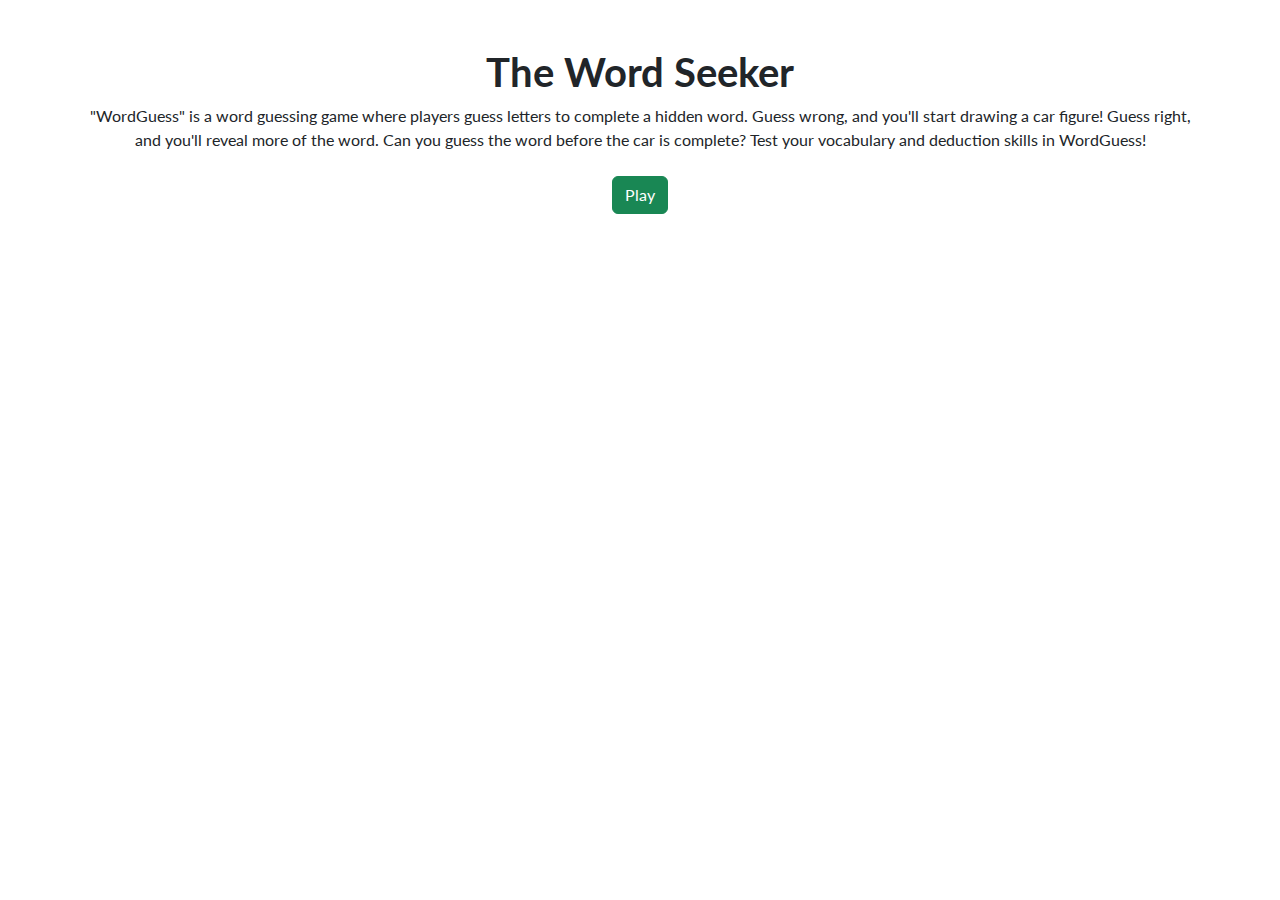
<file: Lesson1/guess-word/index.html>
<!DOCTYPE html>
<html lang="en">

<head>
    <meta charset="UTF-8">
    <meta name="viewport" content="width=device-width, initial-scale=1.0">
    <title>Word Seeker</title>
    <link href="https://cdn.jsdelivr.net/npm/bootstrap@5.3.2/dist/css/bootstrap.min.css" rel="stylesheet">
    <link rel="stylesheet" href="./styles/style.css">
</head>

<body>
    <div class="wrapper">
        <div class="container mt-5">
            <div class="text-center">
                <h1>The Word Seeker</h1>
                <p>
                    "WordGuess" is a word guessing game where players guess letters to complete a hidden word. Guess
                    wrong, and you'll start drawing a car figure! Guess right, and you'll reveal more of the
                    word. Can you guess the word before the car is complete? Test your vocabulary and deduction skills
                    in WordGuess!</p>
            </div>
            <div class="text-center mt-4">
                <input type="text" id="guessInput" class="form-control mb-3" placeholder="Enter a letter">
                <button id="guessButton" class="btn btn-primary">Guess</button>
                <button id="playButton" class="btn btn-success">Play</button>
            </div>
            <div class="text-center mt-4">
                <canvas id="gameCanvas" width="400" height="400"></canvas>
            </div>
        </div>
    </div>
    <script type="module" src="./js/script.js"></script>
</body>

</html>
</file>
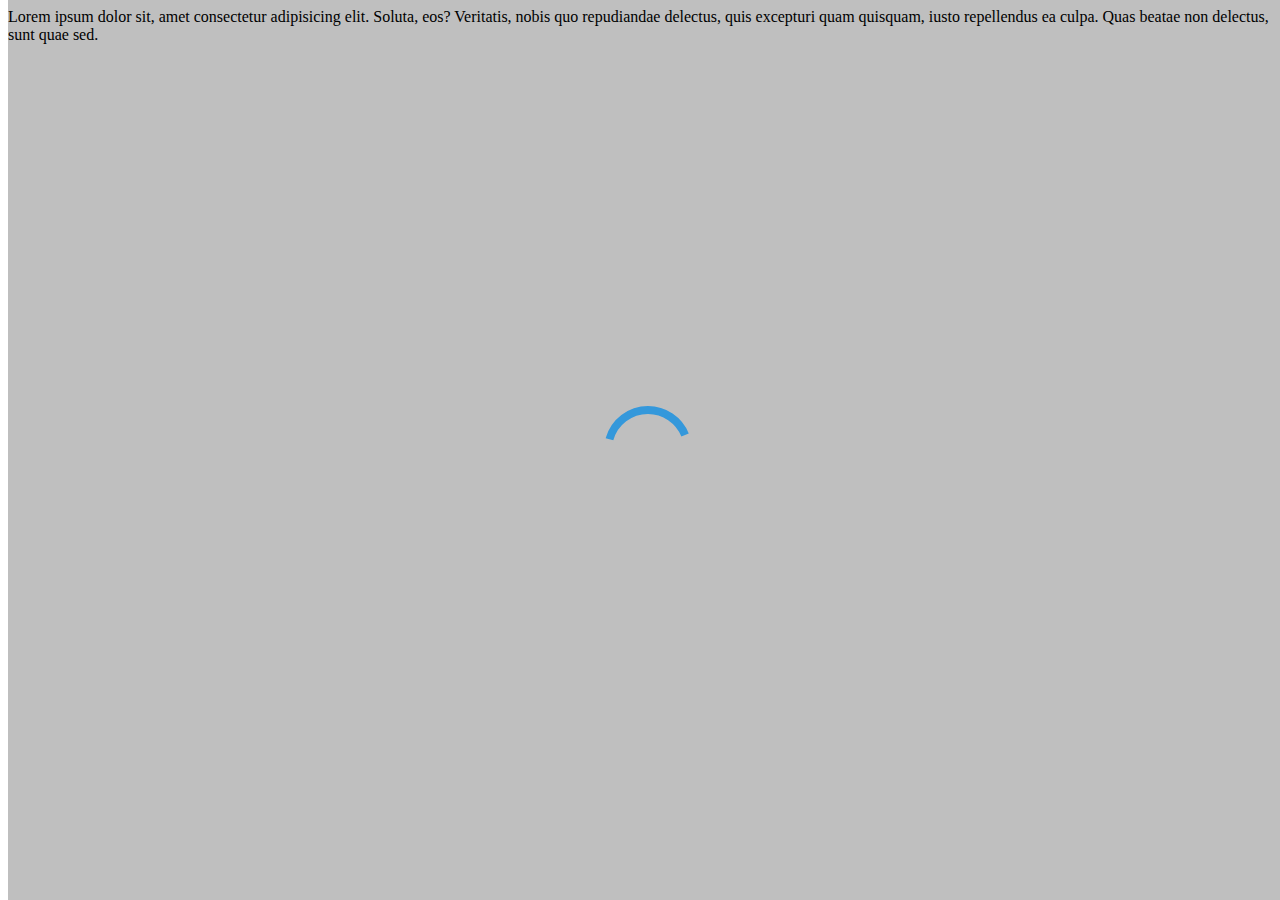
<file: Lesson1/loader/index.html>
<!DOCTYPE html>
<html lang="en">

<head>
    <meta charset="UTF-8">
    <meta name="viewport" content="width=device-width, initial-scale=1.0">
    <link rel="stylesheet" href="https://cdn.jsdelivr.net/npm/bootstrap@5.3.2/dist/css/bootstrap.min.css"
        integrity="sha384-T3c6CoIi6uLrA9TneNEoa7RxnatzjcDSCmG1MXxSR1GAsXEV/Dwwykc2MPK8M2HN" crossorigin="anonymous">
    <link rel="stylesheet" href="./styles/style.css">
</head>

<body>
    <div class="wrapper">
        <div id="loader"></div>
        <div id="content">
            <div class="container mt-5">
                Lorem ipsum dolor sit, amet consectetur adipisicing elit. Soluta, eos? Veritatis, nobis quo repudiandae
                delectus, quis excepturi quam quisquam, iusto repellendus ea culpa. Quas beatae non delectus, sunt quae
                sed.
            </div>
        </div>
    </div>
    <script src="https://cdn.jsdelivr.net/npm/bootstrap@5.3.2/dist/js/bootstrap.bundle.min.js"
        integrity="sha384-C6RzsynM9kWDrMNeT87bh95OGNyZPhcTNXj1NW7RuBCsyN/o0jlpcV8Qyq46cDfL"
        crossorigin="anonymous"></script>
    <script src="./scripts/script.js"></script>
</body>

</html>
</file>
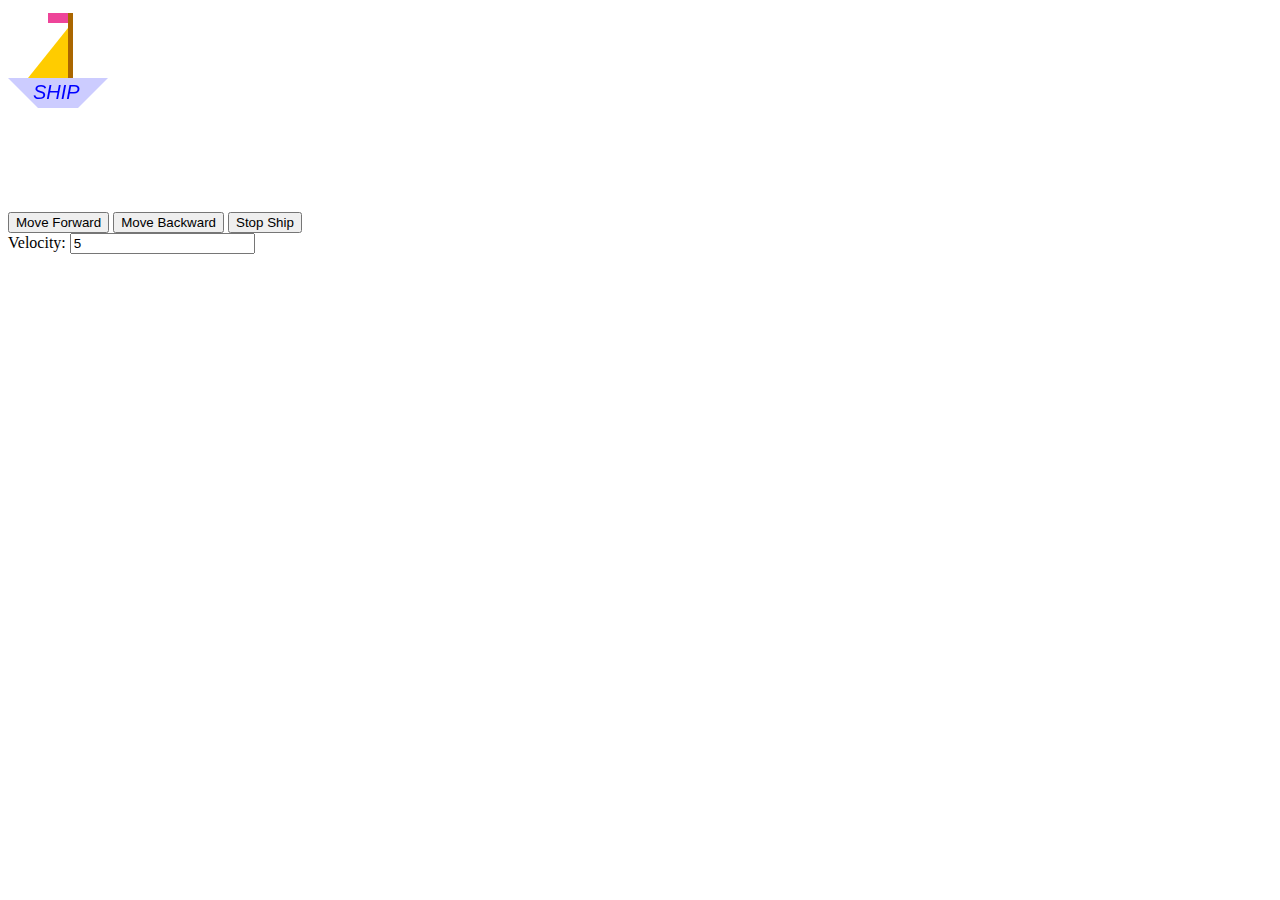
<file: Lesson1/ship/index.html>
<!DOCTYPE html>
<html lang="en">

<head>
    <meta charset="UTF-8">
    <meta name="viewport" content="width=device-width, initial-scale=1.0">
    <title>Ship</title>
    <link rel="stylesheet" href="https://cdn.jsdelivr.net/npm/bootstrap@5.3.2/dist/css/bootstrap.min.css"
        integrity="sha384-T3c6CoIi6uLrA9TneNEoa7RxnatzjcDSCmG1MXxSR1GAsXEV/Dwwykc2MPK8M2HN" crossorigin="anonymous">
</head>

<body>
    <div class="container mt-5">
        <canvas id="ship" width="600" height="200"></canvas>
        <div class="mt-3">
            <button class="btn btn-primary" onclick="moveForward()">Move Forward</button>
            <button class="btn btn-warning" onclick="moveBackward()">Move Backward</button>
            <button class="btn btn-danger" onclick="stopShip()">Stop Ship</button>
            <div class="mt-2">
                <label for="velocityInput" class="form-label">Velocity:</label>
                <input type="number" id="velocityInput" class="form-control" value="5">
            </div>
        </div>
    </div>
    <script src="https://cdn.jsdelivr.net/npm/bootstrap@5.3.2/dist/js/bootstrap.bundle.min.js"
        integrity="sha384-C6RzsynM9kWDrMNeT87bh95OGNyZPhcTNXj1NW7RuBCsyN/o0jlpcV8Qyq46cDfL"
        crossorigin="anonymous"></script>
    <script src="./js/script.js"></script>
</body>

</html>
</file>
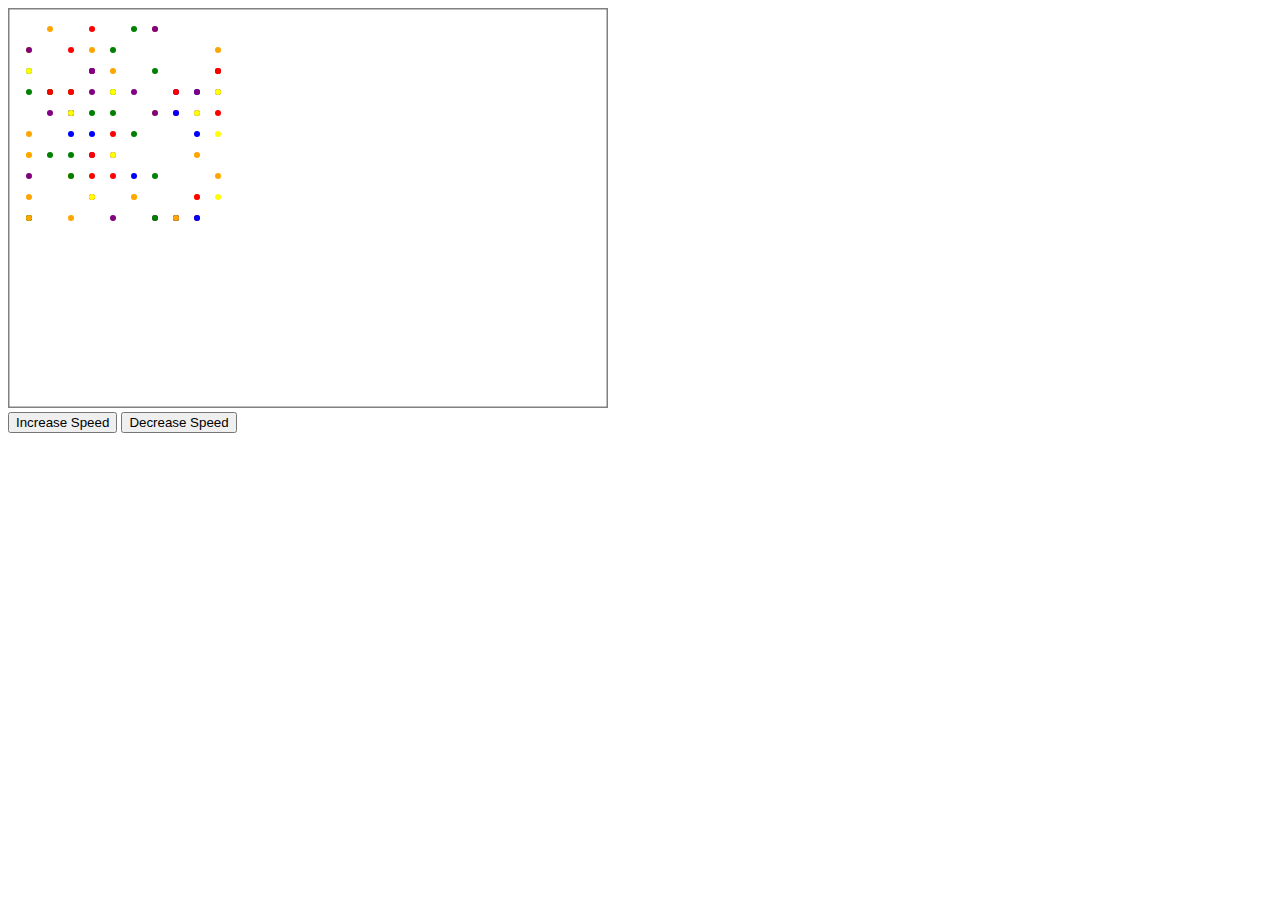
<file: Lesson2/balls/index.html>
<!DOCTYPE html>
<html lang="en">

<head>
    <meta charset="UTF-8">
    <meta name="viewport" content="width=device-width, initial-scale=1.0">
    <title>Balls</title>
    <link rel="stylesheet" href="https://cdn.jsdelivr.net/npm/bootstrap@5.3.2/dist/css/bootstrap.min.css"
        integrity="sha384-T3c6CoIi6uLrA9TneNEoa7RxnatzjcDSCmG1MXxSR1GAsXEV/Dwwykc2MPK8M2HN" crossorigin="anonymous">
</head>

<body>
    <div class="wrapper">
        <div class="container mt-5">
            <canvas id="canvas" width="600px" height="400px" class="d-b"></canvas>
            <div class="mt-3 text-center">
                <button class="btn btn-primary" onclick="increaseSpeed()">Increase Speed</button>
                <button class="btn btn-secondary" onclick="decreaseSpeed()">Decrease Speed</button>
            </div>
        </div>
    </div>
    <script src="https://cdn.jsdelivr.net/npm/bootstrap@5.3.2/dist/js/bootstrap.bundle.min.js"
        integrity="sha384-C6RzsynM9kWDrMNeT87bh95OGNyZPhcTNXj1NW7RuBCsyN/o0jlpcV8Qyq46cDfL"
        crossorigin="anonymous"></script>
    <script type="module" src="./js/script.js"></script>
</body>

</html>
</file>
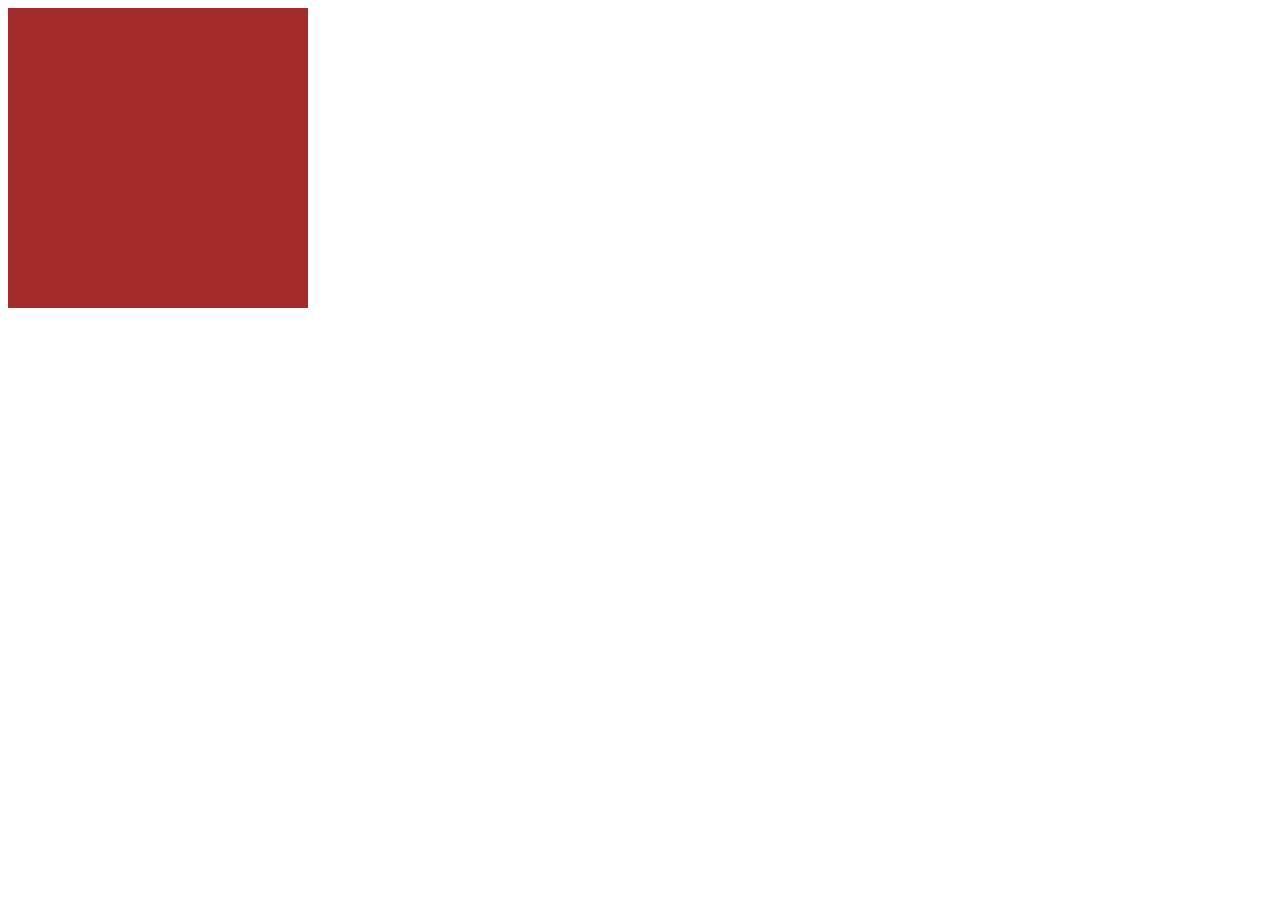
<file: Lesson2/clock/index.html>
<!DOCTYPE html>
<html lang="en">

<head>
    <meta charset="UTF-8">
    <meta name="viewport" content="width=device-width, initial-scale=1.0">
    <title>Clock</title>
</head>

<body>
    <div class="wrapper">
        <canvas id="canvas" width="300" height="300" style="background-color:brown">
        </canvas>
    </div>
    <script>
        let canvas = document.getElementById("canvas");
        let ctx = canvas.getContext("2d");
        let radius = canvas.height / 2;
        ctx.translate(radius, radius);
        radius = radius * 0.90;

        setInterval(drawClock, 1000);

        function drawClock() {
            drawFace(ctx, radius);
            drawNumbers(ctx, radius);
            drawTime(ctx, radius);
        }

        function drawFace(ctx, radius) {
            ctx.beginPath();
            ctx.arc(0, 0, radius, 0, 2 * Math.PI);
            ctx.fillStyle = 'gold';
            ctx.fill();
        }

        // рисование  чисел
        function drawNumbers(ctx, radius) {
            let ang;
            let num;
            ctx.fillStyle = 'brown';
            ctx.font = radius * 0.15 + "px arial";
            ctx.textBaseline = "middle";
            ctx.textAlign = "center";
            for (num = 1; num <= 12; num++) {
                ang = num * Math.PI / 6;
                ctx.rotate(ang);
                ctx.translate(0, -radius * 0.85);
                ctx.rotate(-ang);
                ctx.fillText(num.toString(), 0, 0);
                ctx.rotate(ang);
                ctx.translate(0, radius * 0.85);
                ctx.rotate(-ang);
            }
        }

        // определение времени
        function drawTime(ctx, radius) {
            let now = new Date();
            let hours = now.getHours();
            let minutes = now.getMinutes();
            let seconds = now.getSeconds();
            // часы
            hours = hours % 12;
            hours = (hours * Math.PI / 6) + (minutes * Math.PI / (6 * 60)) + (seconds * Math.PI / (360 * 60));
            drawHand(ctx, hours, radius * 0.5, radius * 0.08);
            // минуты
            minutes = (minutes * Math.PI / 30) + (seconds * Math.PI / (30 * 60));
            drawHand(ctx, minutes, radius * 0.8, radius * 0.06);
            // seconds
            seconds = (seconds * Math.PI / 30);
            drawHand(ctx, seconds, radius * 0.9, radius * 0.045);
        }

        // рисование стрелок
        function drawHand(ctx, pos, length, width) {
            ctx.beginPath();
            ctx.lineWidth = width;
            ctx.lineCap = "round";
            ctx.moveTo(0, 0);
            ctx.rotate(pos);
            ctx.lineTo(0, -length);
            ctx.stroke();
            ctx.rotate(-pos);
        }
    </script>
</body>

</html>
</file>
<file: Lesson1/guess-word/styles/style.css>
@import url('https://fonts.googleapis.com/css2?family=Lato:wght@300;400;700;900&display=swap');

body {
    font-family: 'Lato', sans-serif;
}

.wrapper {
    overflow: hidden;
}

h1 {
    font-weight: 700;
}
</file>
<file: Lesson1/loader/styles/style.css>
#loader {
    width: 100%;
    height: 100%;
    position: fixed;
    top: 0;
    z-index: 9999;
    background: url("../images/loader.svg") no-repeat center center rgba(0, 0, 0, 0.25)
}
</file>
